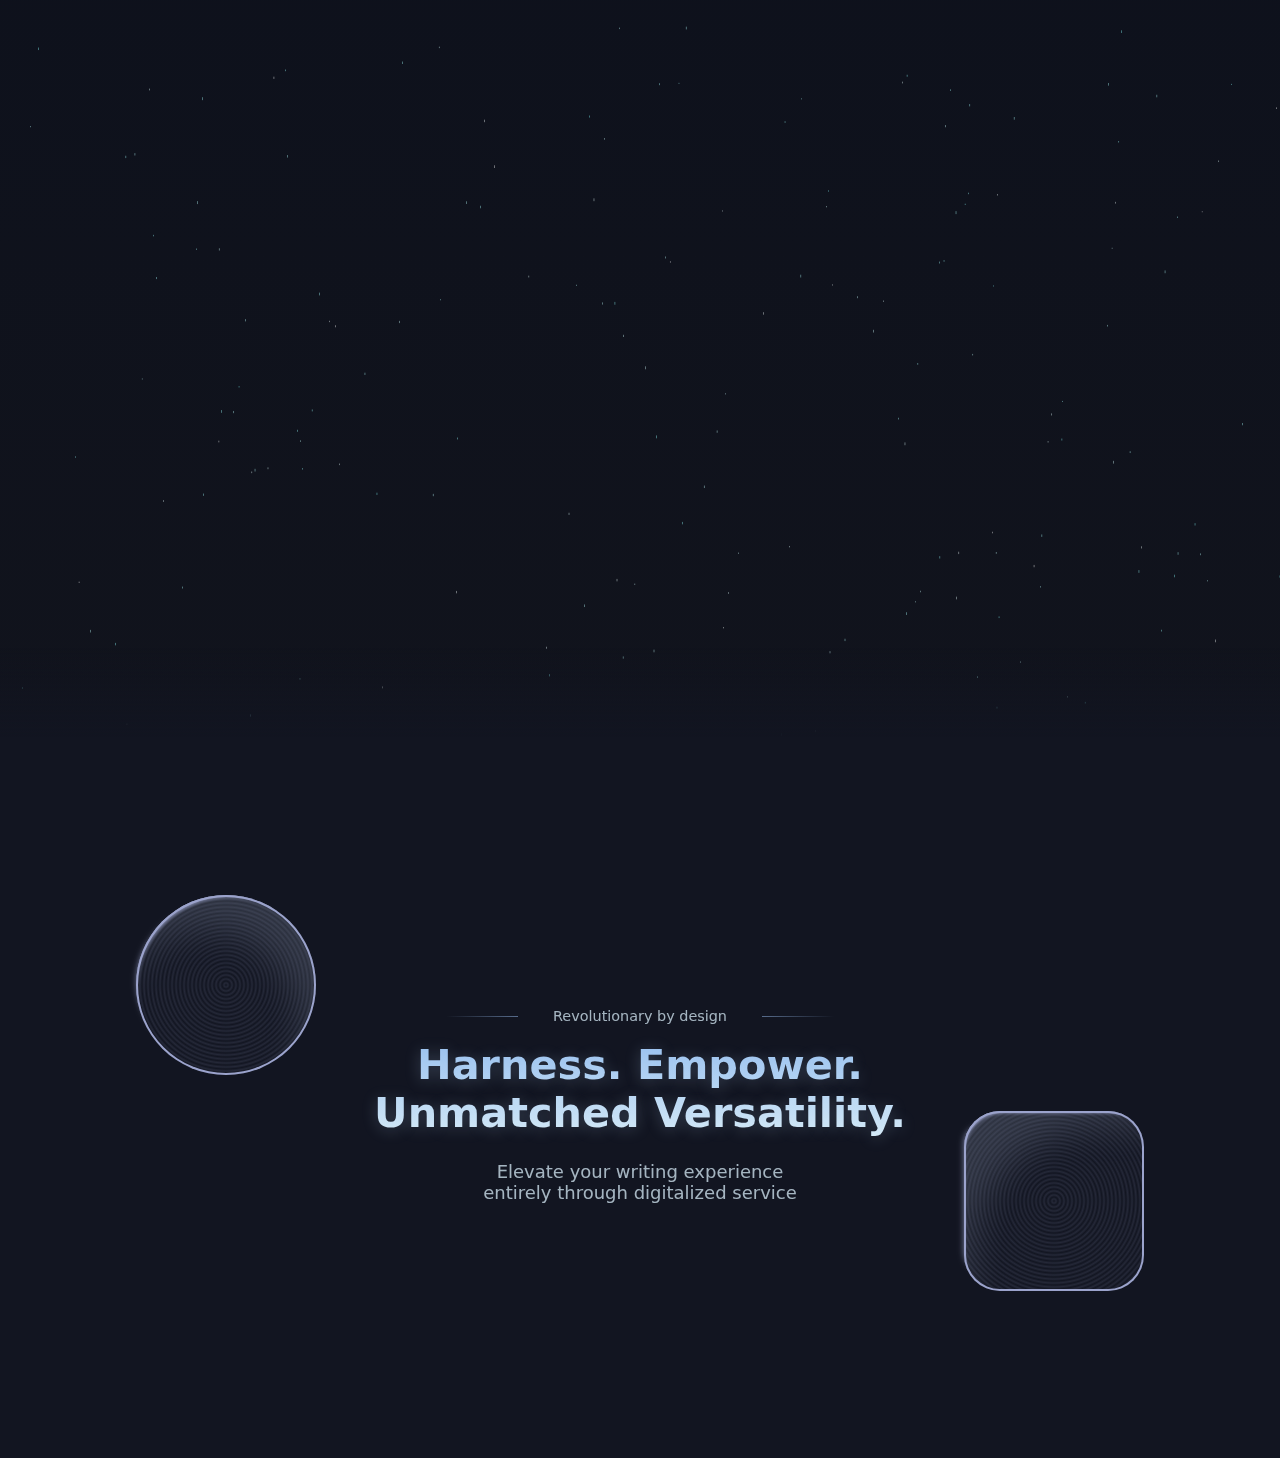
<file: index.html>
<!DOCTYPE html>
<html lang="en" >
<head>
<meta charset="UTF-8">
<meta name="viewport" content="width=device-width, initial-scale=1">
<meta name="theme-color" content="#0a0b14">
<title>BO0KLY</title>
<link rel="stylesheet" href="source/landing/style.css">
</head>
<body>
<!-- design inspired by https://www.authkit.com/ -->
<div class="header">
<h2><a href="https://t.me/Bo0kly" target="_blank" rel="noopener noreferrer">TELEGRAM</a></h2>
<div class="mid-spot" onclick="document.body.classList.toggle('gold');"></div>
<button class="contact-btn"><span class="glow"></span><span class="contact-btn-content">BOOKS</span></button>
<div class="spotlight"><div></div><div></div><div></div></div></div>
<canvas id="particleCanvas"></canvas>
<div class="accent-lines"><div><div></div><div></div><div></div><div></div><div></div></div><div><div></div><div></div><div></div><div></div></div></div>
<div class="heroSubP">
<p>Introducing</p>
</div>
<div class="hero">
  <div class="heroT">
    <h2>Bo0kly</h2>
    <h2>Bo0kly</h2>
  </div>
</div>
<p class="heroP">Change the way you publish <br>
  And revolutionize your writing</p>
<div class="mountains">
  <div></div>
  <div></div>
  <div></div>
</div>
<div class="hero-spacer"></div>

<div class="content-section">
  <div class="content-acc">
    <div></div>
    <div></div>
  </div>
  <p class="subt">Revolutionary by design</p>
  <h3 class="title">Harness. Empower.<br>
    Unmatched Versatility.</h3>
  <p class="subp">Elevate your writing experience <br> entirely through digitalized service</p>
</div>
<!-- partial -->
  <script  src="source/landing/script.js"></script>

</body>
</html>
</file>
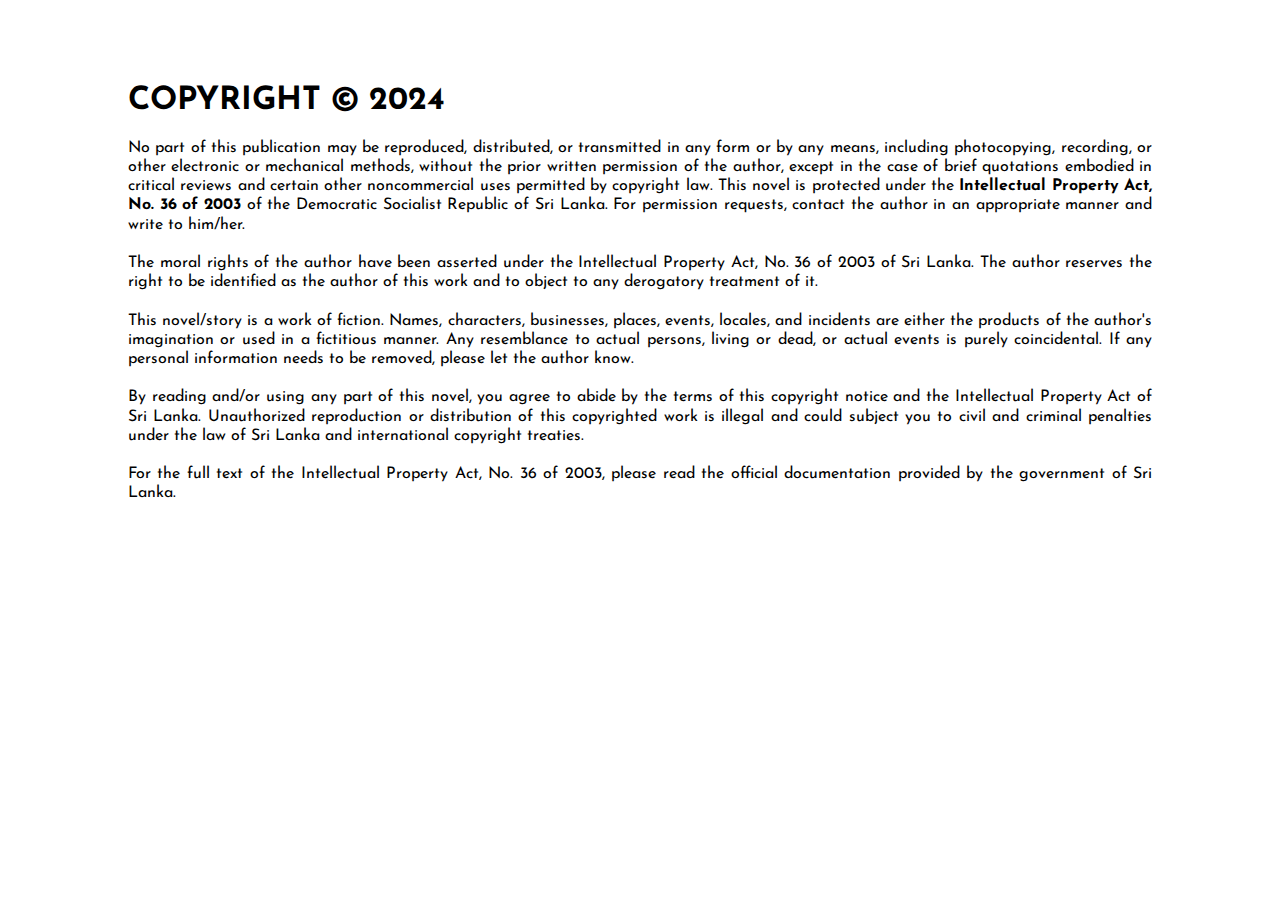
<file: copyright/index.html>
<!DOCTYPE html>
<html lang="en" >
<head>
  <meta charset="UTF-8">
  <meta name="viewport" content="width=device-width, initial-scale=1">
  <meta property="al:android:app_name" content="Medium" />
  <meta property="article:published_time" content="" />
  <meta property="og:site_name" content="Bo0kly" />
  <meta property="og:description" content="All rights reserved"  />
  <title>Copyright Notice</title>
  <link rel="stylesheet" href="./style.css">
  </head>
<body>
<article>
<!-- partial:index.partial.html -->
<section class="content">
<h1>COPYRIGHT © 2024</h1>
<p>No part of this publication may be reproduced, distributed, or transmitted in any form or by any means, including photocopying, recording, or other electronic or mechanical methods, without the prior written permission of the author, except in the case of brief quotations embodied in critical reviews and certain other noncommercial uses permitted by copyright law. This novel is protected under the <b>Intellectual Property Act, No. 36 of 2003</b> of the Democratic Socialist Republic of Sri Lanka. For permission requests, contact the author in an appropriate manner and write to him/her.
<br><br>
The moral rights of the author have been asserted under the Intellectual Property Act, No. 36 of 2003 of Sri Lanka. The author reserves the right to be identified as the author of this work and to object to any derogatory treatment of it.
<br><br>
This novel/story is a work of fiction. Names, characters, businesses, places, events, locales, and incidents are either the products of the author's imagination or used in a fictitious manner. Any resemblance to actual persons, living or dead, or actual events is purely coincidental. If any personal information needs to be removed, please let the author know.
<br><br>
By reading and/or using any part of this novel, you agree to abide by the terms of this copyright notice and the Intellectual Property Act of Sri Lanka. Unauthorized reproduction or distribution of this copyrighted work is illegal and could subject you to civil and criminal penalties under the law of Sri Lanka and international copyright treaties.
<br><br>
For the full text of the Intellectual Property Act, No. 36 of 2003, please read the official documentation provided by the government of Sri Lanka.</p>
</section>
<!-- partial -->
</article> 

</body>
</html>
</file>
<file: source/landing/style.css>
@import url('https://fonts.cdnfonts.com/css/hubot-sans');
*{ box-sizing: border-box; -webkit-font-smoothing: antialiased; text-rendering: optimizeLegibility; scroll-behavior: smooth;}
html, body { height: 100%; }

html::-webkit-scrollbar { display: none; }
html { -ms-overflow-style: none; scrollbar-width: none; }

body {
    margin: 0;
    font-family: Untitled Sans, system-ui, -apple-system, BlinkMacSystemFont, Segoe UI, Roboto, Oxygen, Ubuntu, Cantarell, Open Sans, Helvetica Neue, sans-serif;
    background: #05060f linear-gradient(0deg,rgba(216,236,248,.06),rgba(152,192,239,.06));

    font-size: max(calc(var(--_size) * 0.03), 10px);
    --_factor: min(600px, 80vh);
    --_size: min(var(--_factor), 80vw);
}

body.gold .header h2 ,
body.gold p,
body.gold > * > * :not(.contact-btn) {
    filter: invert(1) brightness(4.7);
}
body.gold .header h2 a{
    filter: hue-rotate(0deg);
}
body.gold canvas {
    filter: drop-shadow(2em 4em 0px #d8bd10) drop-shadow(-8em -14em 0px #d8bd10);
}
body.gold .header .spotlight {
    filter: invert(1) brightness(4.7) opacity(0.5);
}
body.gold .mountains > div {
    box-shadow: 
    -1em -0.2em 0.4em -1.1em #c2ccff,
    inset 0em 0em 0em 2px #d8a910,
    inset 0.2em 0.3em 0.2em -0.2em #c2ccff,
    inset 10.2em 10.3em 2em -10em #d4e6ff2f;
}

body.gold .content-section,
body.gold .content-section ::before,
body.gold .content-section ::after{
    filter: invert(1) brightness(4.4) opacity(1);
}

h2 {
    font-family: 'Hubot-Sans', sans-serif;
}
h2, p {
    margin: 0; padding: 0;
}
h2 a {
    text-decoration: none;
    color: unset;
}

.header {
    display: flex; width: 100%;
    justify-content: center;
    color: #bad6f7;
    padding: 2em;
    position: absolute;
    top: 0; left: 0; right: 0; margin: 0 auto;

    opacity: 0;
    translate: 0 -1em;
    animation: load 2s ease-in 2s forwards, up 1.4s ease-out 2s forwards;
}
.header > :nth-child(1) {
    font-size: 1em;
    position: absolute; left: 0; right: 29em; margin: 0.2em auto;
    width: fit-content;
}
.header > :nth-child(2) {
    position: absolute; left: 0; right: 0; margin: 0 auto;
    width: fit-content;
}
.header > h2{
    opacity: 0.5;
    cursor: pointer;
    transition: opacity 0.04s ease-in-out;
}
.header > h2:hover {
    opacity: 1;
    text-shadow: 0 2px 16px rgba(174,207,242, 0.6);
    width: fit-content;
}

.header > div.mid-spot {
    width: 1.8em; height: 1.8em;
    border-radius: 50%;
    background: black;
    box-shadow: 0 0 1em 0 #98c0ef;
    cursor: pointer;
    transition: box-shadow 1s ease-in-out;
}
.header > div.mid-spot:hover {
    box-shadow: -0.3em 0.1em 0.2em 0 #d8bd10;
}
body.gold .header > div.mid-spot:hover {
    box-shadow: -0.3em 0.1em 0.2em 0 #98c0ef;
}

body.gold .header > div.mid-spot {
    box-shadow: 0 0 1em 0 #d8bd10;
}

.header > :nth-child(2):hover ~ .spotlight {
    animation: colorize 10s linear infinite;
}
@keyframes colorize {
    0%{filter: hue-rotate(0deg); }
    100% {filter: hue-rotate(-380deg);}
}

button.contact-btn {
    position: absolute; left: min(46em, 60vw); right: 0; margin: 0 auto;
    width: 8em; height: 2.4em;
    cursor: pointer;
    border-radius: 20em;
    border: none;
    transition: background 0.5s, transform 0.5s;
    
    border: 1px solid #c2ccff33;
    opacity: 1;
    padding-top: 0.3em;

    background: #121521;
    color: #9dc3f7;
    white-space:nowrap;
}
button.contact-btn::before {
    content: ''; display: block; position:absolute; left: 0; top:0; border-radius: 20em;
    width: 100%; height: 100%;
    background: #c2ccff91 radial-gradient(farthest-side at 50% 100%, #c2ccff, transparent);
    opacity: 0.1;
    transition: all 0.4s ease-in-out;
}
button.contact-btn:hover::before {
    background: #c2ccff1e radial-gradient(farthest-side at 50% 100%, #c2ccff, transparent);
    opacity: 0.3;
}
.contact-btn .glow {
    --border-width: 1px;
    --loop-cycle: 24s;
    position: absolute;
    inset: calc(var(--border-width)* -1);
    border-radius: 50px;
    border: var(--border-width) solid transparent;
    -webkit-mask: linear-gradient(transparent, transparent), linear-gradient(white, white);
    mask: linear-gradient(transparent, transparent), linear-gradient(white, white);
    -webkit-mask-clip: padding-box, border-box;
    mask-clip: padding-box, border-box;
    -webkit-mask-composite: source-in, xor;
    mask-composite: intersect;
    pointer-events: none;
}
button.contact-btn:hover .glow {
    --loop-cycle: 2s;
}
.contact-btn .glow::after, .contact-btn .glow::before {
    content: "";
    height: 100%;
    offset-anchor: 100% 50%;
    background: radial-gradient(circle at 50% 50%, hsla(0, 0%, 100%, 0.75), transparent 50%), radial-gradient(circle at 50% 50%, #c2ccff 50%, transparent);
    opacity: 0.4;
    offset-path: rect(0 100% 100% 0 round 33px);
    position: absolute;
    display: inline-block;
    -webkit-animation: loop 4s linear infinite;
    animation: loop var(--loop-cycle) linear infinite;
    aspect-ratio: 1 / 1;
    transition: opacity 1s ease-in-out;
}
.contact-btn .glow::before {
    animation-delay: calc( var(--loop-cycle) / -2 );
}
@keyframes loop {
    100% {
        offset-distance: 100%;
    }    
}
.contact-btn-content {
    background: linear-gradient(0deg, #d8ecf8, #98c0ef);
    background-clip: text;
    -webkit-text-fill-color: transparent;
    font-size: 1.2em;
    line-height: 142%;
}
button.contact-btn:hover .glow::after, button.contact-btn:hover .glow::before {
    opacity: 0.6;
}
@keyframes btn-rot {
    0% { rotate: 0deg; }
    100% { rotate: 360deg; } 
}

.header .spotlight {
    pointer-events: none;
    position: absolute; left: 0; right: 0; top:0; margin: 0 auto;
    transition: filter 1s ease-in-out;

    height: 42em; width: 100%;
    overflow: hidden;
}
.header .spotlight > div {
    border-radius: 0 0 50% 50%;
    position: absolute; left: 0; right: 0; margin: 0 auto; 
    top: 3em;
    width: 30em; height: max(42em, 86vh);
    background-image: conic-gradient(from 0deg at 50% -5%, transparent 45%, rgba(124, 145, 182, .3) 49%, rgba(124, 145, 182, .5) 50%, rgba(124, 145, 182, .3) 51%, transparent 55%);
    transform-origin: 50% 0;
    filter: blur(15px) opacity(0.5);
    z-index: -1;
    animation: load 2s ease-in-out forwards, loadrot 2s ease-in-out forwards, spotlight 21s ease-in-out infinite reverse;
}
.header .spotlight > div:nth-child(1){ 
    rotate: 20deg;
    animation: load 2s ease-in-out forwards, loadrot 2s ease-in-out forwards, spotlight 17s ease-in-out infinite;
}
.header .spotlight > div:nth-child(2){ 
    rotate: -20deg;
    animation: load 2s ease-in-out forwards, loadrot 2s ease-in-out forwards, spotlight 14s ease-in-out infinite;
}
@keyframes loadrot {
    0% { rotate: 0deg; scale: 0;}
    100% { scale: 1;}
}
@keyframes spotlight {
    0% {
        transform: rotateZ(0deg) scale(1);
        filter: blur(15px) opacity(0.5);
    }
    20% {
        transform: rotateZ(-1deg) scale(1.2);
        filter: blur(16px) opacity(0.6);
    }    
    40% {
        transform: rotateZ(2deg) scale(1.3);
        filter: blur(14px) opacity(0.4);
    }    
    60% {
        transform: rotateZ(-2deg) scale(1.2);
        filter: blur(15px) opacity(0.6);
    }    
    80% {
        transform: rotateZ(1deg) scale(1.1);
        filter: blur(13px) opacity(0.4);
    }    
    100% {
        transform: rotateZ(0deg) scale(1);
        filter: blur(15px) opacity(0.5);
    }    
}

canvas#particleCanvas {
    position: absolute; pointer-events: none;
    animation: load 0.4s ease-in-out forwards;
    z-index: 1;
    width: 100%;
}

p {
    font-size: 1.5em;
}

.hero {
    width: 100%;
    height: 100%;
    max-height: 140px;
    position: absolute; top: 16em;
}

.heroT {
    position: absolute; left: 0; right: 0; margin: auto;
    height: 20em;
    padding-top: 2em;
    translate: 0 -1.6em;
    opacity: 0;
    animation: load 2s ease-in-out 0.6s forwards;
}
@keyframes load {  
    0% { opacity: 0;}    
    100% { opacity: 1;}    
}
.heroT > h2 {
    position: absolute;left: 0; right: 0; margin: auto;
    width: fit-content;
    
    font-size: 7em;
    font-weight: 600;
    color: #9dc3f7;
    background:
    radial-gradient( 2em 2em at 50% 50%,
        transparent calc(var(--p) - 2em),
        #fff calc(var(--p) - 1em), 
        #fff calc(var(--p) - 0.4em), 
        transparent var(--p) 
    ),
    linear-gradient(0deg, #bad1f1 30%, #9dc3f7 100%);
    background-clip: text;
    -webkit-background-clip: text;
    -webkit-text-fill-color: transparent;
    text-shadow: 0 2px 16px rgba(174,207,242,.24);

    --p:0%;
    transition:--p 3s linear;
    
    animation: pulse 10s linear 1.2s infinite;
}

.heroT h2:nth-child(2) {
    background:
    radial-gradient( 2em 2em at 50% 50%,
        transparent calc(var(--p) - 2em),
        transparent calc(var(--p) - 1em),
        #fff calc(var(--p) - 1em), 
        #fff calc(var(--p) - 0.4em), 
        transparent calc(var(--p) - 0.4em), 
        transparent var(--p) 
    );
    background-clip: text;
    -webkit-background-clip: text;
    -webkit-text-fill-color: transparent;
    filter: blur(16px) opacity(0.4);
}
@keyframes pulse { 
    0% { --p:0%; }
    50% { --p:300%;}
    100% { --p:300%;}
}
@property --p {
    syntax: '<percentage>';
    inherits: false;
    initial-value: 0%;
}

.heroP {
    font-size: 1.2em;
    position: absolute; left: 0; right: 0; top: 20.6em; margin: auto;
    height: fit-content; width: fit-content; text-align: center;
    opacity: 0;
    translate: 0 1em;
    animation: load 2s ease-out 2s forwards, up 1.4s ease-out 2s forwards;
    color: #d8ecf8;
    text-shadow: 0 2px 16px rgba(174,207,242,.24);
    background: linear-gradient(0deg, #d8ecf8 0, #98c0ef 100%);
    background-clip: text;
    -webkit-background-clip: text;
    -webkit-text-fill-color: transparent;
}
@keyframes up {      
    100% { translate: 0; }    
}

.heroSubP {
    position: absolute; left: 0; right: 0; top: 13em; margin: auto;
    height: fit-content;
    opacity: 0;
    translate: 0 -1em;
    animation: load3 2s ease-in 0s forwards, up 1.4s ease-out 0s forwards;
}
@keyframes load3 {  
    0% { opacity: 0;}    
    100% { opacity: 0.7;}    
}
.heroSubP p {
    font-size: 1em;
    position: relative; width: fit-content; margin: auto;
    color: #d8ecf8;
    text-shadow: 0 2px 16px rgba(174,207,242,.24);
    background: linear-gradient(0deg, #d8ecf8 0, #98c0ef 100%);
    background-clip: text;
    -webkit-background-clip: text;
    -webkit-text-fill-color: transparent;
}
.heroSubP p::before,
.heroSubP p::after {
    position: absolute; top: 60%; 
    display: block; content: '';
    width: 5em; height: 1px;
    opacity: 0;
    animation: load2 1.4s ease-in-out 0s forwards, up 1.4s ease-out 0s forwards;
}
@keyframes load2 {  
    0% { opacity: 0;}    
    100% { opacity: 0.3;}    
}
.heroSubP p::before{
    background: linear-gradient( -90deg, #9dc3f7 0%, transparent 100%);
    right: 120%;
    translate: -5em 0;
}
.heroSubP p::after {
    background: linear-gradient( 90deg, #9dc3f7 0%, transparent 100%);
    left: 120%;
    translate: 5em 0;
}

.accent-lines {
    pointer-events: none;
    position: absolute; top: 0; left: 0; right: 0;
    width: 100%; height: 42em;
    z-index: -2;
    --accent-lines-clr: rgba(186, 215, 247, .18);
}
.accent-lines > div {
    position: absolute; top: 0; right: 0; left: 0; margin: auto;
    height: 100%; width: 100%;
}
.accent-lines > div:nth-child(1) > div{
    position: absolute; top: 0; right: 0; left: 0; margin: auto;
    width: 100%; height: 1px;
    background: linear-gradient(90deg, transparent, var(--accent-lines-clr), transparent);
    opacity: 0; scale: 0;
    animation: accentload 2s ease-out 2.4s forwards;
}
.accent-lines > div:nth-child(1) > div:nth-child(1){ top: 6em; }
.accent-lines > div:nth-child(1) > div:nth-child(2){ top: 11em; }
.accent-lines > div:nth-child(1) > div:nth-child(3){ top: 16em; }
.accent-lines > div:nth-child(1) > div:nth-child(4){ top: 24em; }
.accent-lines > div:nth-child(1) > div:nth-child(5){ top: 29em; }
.accent-lines > div:nth-child(2) > div{
    position: absolute; top: 0; right: 0; left: 0; margin: auto;
    width: 1px; height: 100%;
    background: var(--accent-lines-clr);
}
@keyframes accentload {
    0% {
        opacity: 0; scale: 0;
    }
    100% {
        opacity: 1; scale: 1;
    }
}

.accent-lines > div:nth-child(2) > div {
    opacity: 0; scale: 0;
    animation: accentload 2s ease-out 2s forwards;
}
.accent-lines > div:nth-child(2) > div:nth-child(1){ left: 24em; }
.accent-lines > div:nth-child(2) > div:nth-child(2){ left: 34em; }
.accent-lines > div:nth-child(2) > div:nth-child(3){ right: 24em; }
.accent-lines > div:nth-child(2) > div:nth-child(4){ right: 34em; }

.accent-lines > div:nth-child(1) > div::before, 
.accent-lines > div:nth-child(1) > div::after { 
    content: ''; display: none; position: absolute;
    width: 0.2em; height: 0.2em; border-radius: 1em;
    background: #9dc3f7;
    left: 0; right: 0; margin: auto;
    translate: 0 -1px;

    opacity: 0; scale: 0;
    animation: accentload 2s ease-out 4.4s forwards;
}

.accent-lines > div:nth-child(1) > div:nth-child(3)::before{ display: block; left: 24em; }
.accent-lines > div:nth-child(1) > div:nth-child(3)::after{ display: block; right: 24em; }
.accent-lines > div:nth-child(1) > div:nth-child(4)::before{ display: block; left: 24em; }
.accent-lines > div:nth-child(1) > div:nth-child(4)::after{ display: block; right: 24em; }
.accent-lines > div:nth-child(1) > div:nth-child(5)::before{ display: block; left: 24em; }
.accent-lines > div:nth-child(1) > div:nth-child(5)::after{ display: block; right: 24em; }

.accent-lines > div:nth-child(1) > div:nth-child(2)::before,
.accent-lines > div:nth-child(1) > div:nth-child(2)::after{ 
    display: block; width: 5em; height: 1px; border-radius: 0; opacity: 0.12;
}
.accent-lines > div:nth-child(1) > div:nth-child(2)::before{
    right: 24em; rotate: 45deg; translate: -2.5em 2.5em;
}
.accent-lines > div:nth-child(1) > div:nth-child(2)::after{
    right: 24em; rotate: -45deg; translate: -2.5em 2.5em;
}
.accent-lines > div:nth-child(1) > div:nth-child(1)::before,
.accent-lines > div:nth-child(1) > div:nth-child(1)::after{ 
    display: block; width: 5em; height: 1px; border-radius: 0; opacity: 0.12;
}
.accent-lines > div:nth-child(1) > div:nth-child(1)::before{
    left: 24em; rotate: 45deg; translate: 2.5em 7.5em;
}
.accent-lines > div:nth-child(1) > div:nth-child(1)::after{
    left: 24em; rotate: -45deg; translate: 2.5em 7.5em;
}

.accent-lines > div:nth-child(1) > div:nth-child(2)::before,
.accent-lines > div:nth-child(1) > div:nth-child(2)::after {
    opacity: 0; scale: 0;
    animation: accentload2 2s ease-out 2.4s forwards;
}
.accent-lines > div:nth-child(1) > div:nth-child(1)::before,
.accent-lines > div:nth-child(1) > div:nth-child(1)::after {
    opacity: 0; scale: 0;
    animation: accentload3 2s ease-out 2.4s forwards;
} 
@keyframes accentload2 {
    0% {
        opacity: 0; scale: 0; transform: rotate(360deg);
    }
    50% { scale: 0; }
    100% {
        opacity: 0.12; scale: 1; transform: rotate(0deg);
    }
}
@keyframes accentload3 {
    0% {
        opacity: 0; scale: 0; transform: rotate(-360deg);
    }
    50% { scale: 0; }
    100% {
        opacity: 0.12; scale: 1; transform: rotate(0deg);
    }
}

.mountains {
    position: absolute; left: 0; right: 0; top: 31em; margin: auto;
    width: 100%; height: 10em;
    pointer-events: none;
}
.mountains::before {
    content: ''; display: block;
    width: 100%; height: 500%;
    position: absolute; top: 0%;
    background: linear-gradient(90deg, #121521 0%, transparent 50%);
    background: linear-gradient(0deg, #121521 80%, transparent 90%);
    z-index: 2;
}
.mountains > div {
    box-shadow: 
    -1em -0.2em 0.4em -1.1em #c2ccff,
    inset 0em 0em 0em 2px #c2ccff,
    inset 0.2em 0.3em 0.2em -0.2em #c2ccff,
    inset 10.2em 10.3em 2em -10em #d4e6ff2f;
    background: #121521;
    z-index: 1;
    filter: brightness(0.8);
    position: absolute; left: 0; right: 0; margin: auto;
    width: 20em; height: 20em;
    rotate: 45deg;
}
.mountains > div:nth-child(1) {
    bottom: -240%; 
    translate: -6em 2em;
    animation: mountainload1 2s ease-out 2.4s forwards;
}
.mountains > div:nth-child(2) {
    bottom: -240%;
    translate: -2em 0em;
    width: 14em; height: 20em;
    animation: mountainload2 2s ease-out 2.2s forwards;
}
.mountains > div:nth-child(3) {
    bottom: -240%; 
    translate: 6em 3em;
    animation: mountainload1 2s ease-out 2s forwards;
}
@keyframes mountainload1 {
    0% { bottom: -240%; }
    100% { bottom: -140%; }
}
@keyframes mountainload2 {
    0% { bottom: -240%; }
    100% { bottom: -108%; }
}
.mountains > div::before {
    content: ''; display: block;
    background: repeating-radial-gradient( at 100% 100%, transparent 0%, #c2ccff22 2px, transparent 4px);
    width: 12em; height: 12em;
    position: absolute;
    left: 0; top: 0;
    border-bottom-right-radius: 100%;
}

.hero-spacer {
    height: 40em;
    pointer-events: none;
}

.content-section {
    position: relative;
    z-index: 1112;
    color: #fff;
    width: 100%;
    text-align: center;
    padding: 16em 0 12em 0;
    overflow: hidden;
}

.content-section p.subt {
    color: #d8ecf8be;
    font-size: 0.8em;
    font-weight: 200;
    position: relative;
    width: fit-content;
    margin: auto;
}
.content-section h3 {
    margin: 0.4em 0 0.6em 0;
    font-size: 2.3em;
    font-weight: 600;
    color: #d8ecf8;
    text-shadow: 0 2px 16px rgba(174,207,242,.24);
    background: linear-gradient(0deg, #d8ecf8 0, #98c0ef 100%);
    background-clip: text;
    -webkit-background-clip: text;
    -webkit-text-fill-color: transparent;
}
.content-section p.subp {
    color: #d8ecf8be;
    font-size: 1em;
    font-weight: 400;
    max-width: 26em;
    margin: auto;
}

.content-section p.subt::before,
.content-section p.subt::after {
    position: absolute; top: 60%; 
    display: block; content: '';
    width: 5em; height: 1px;
    opacity: 0.5;
}
.content-section p.subt::before{
    background: linear-gradient( -90deg, #9dc3f7 0%, transparent 100%);
    right: 120%;
    top: 50%;
}
.content-section p.subt::after {
    background: linear-gradient( 90deg, #9dc3f7 0%, transparent 100%);
    left: 120%;
    top: 50%;
}

.content-section .content-acc {
    position: absolute;
    left: 0; right: 0; top: 25%; margin: auto;
    display: flex; justify-content: center;
}
.content-section .content-acc div{
    width: 10em; height: 10em;
    border-radius: 50%;
    box-shadow: 
    -1em -0.2em 0.4em -1.1em #c2ccff,
    inset 0em 0em 0em 2px #c2ccff,
    inset 0.2em 0.3em 0.2em -0.2em #c2ccff,
    inset -1.2em 2.3em 2em -0.5em #d4e6ff2f;
    background: #121521;
    z-index: 1;
    filter: brightness(0.8);
    background: repeating-radial-gradient( at 50% 50%, transparent 0%, #c2ccff22 2px, transparent 4px);
    translate: -18em;
}
.content-section .content-acc div:nth-child(2){
    translate: 18em 12em;
    border-radius: 2em;
    box-shadow: 
    -1em -0.2em 0.4em -1.1em #c2ccff,
    inset 0em 0em 0em 2px #c2ccff,
    inset 0.2em 0.3em 0.2em -0.2em #c2ccff,
    inset 10.8em 11.3em 2em -10.5em #d4e6ff2f;
}
</file>
<file: copyright/style.css>
@import url('https://fonts.googleapis.com/css?family=Josefin+Sans:400,400i,600,600i');
html,body{
  margin:0;
  height:100%;
  font-family: 'Josefin Sans', sans-serif;

}

p {
    line-height: 1.2;
}

.header{
  position:relative;
  overflow:hidden;
  display:flex;
  flex-wrap: wrap;
  justify-content: center;
  align-items: flex-start;
  align-content: flex-start;
  height:50vw;
  min-height:400px;
  max-height:550px;
  min-width:300px;
  color:#eee;
}
.header:after{
  content:"";
  width:100%;
  height:40%;
  position:absolute;
  bottom:0;
  left:0;
  z-index:-1;
 background: linear-gradient(to bottom, rgba(0,0,0,0) 0%,rgba(27,32,48,1) 100%);
}
.header:before{
  content:"";
  width:100%;
  height:100%;
  position:absolute;
  top:0;
  left:0;
    -webkit-backface-visibility: hidden;
    -webkit-transform: translateZ(0) scale(1.0, 1.0);
    transform: translateZ(0);
  background:#1B2030 url(https://i.postimg.cc/fy4SMrQb/Knight-Order.jpg) top center no-repeat;
  background-size:cover;
  background-attachment:fixed;
  animation: grow 60s  linear 10ms infinite;
  transition:all 0.2s ease-in-out;
  z-index:-2
}
.header a{
  color:#eee
}
.menu{
  display:block;
  width:30px;
  height:30px;
  border:2px solid #fff;
  border-radius:3px;
  position:absolute;
  right:20px;
  top:20px;
  text-decoration:none
}
.menu:after{
  content:"";
  display:block;
  width:20px;
  height:3px;
  background:#fff;
  position:absolute;
  margin:0 auto;
  top:5px;
  left:0;
  right:0;
  box-shadow:0 8px, 0 16px
}
.logo{
  border:2px solid #fff;
  border-radius:3px;
  text-decoration:none;
  display:inline-block;
  margin:20px;
  padding:5px 10px;
  font-weight:600;
  font-size:1.2em;
  box-sizing:border-box
}
.sides, .info{
  flex: 0 0 auto;
  width:50%
}
.info{
  width:100%;
  padding:15% 10% 0 10%;
  text-align:center;
  text-shadow:0 2px 3px rgba(0,0,0,0.2)
}
.author{
  display:inline-block;
  width:50px;
  height:50px;
  border-radius:50%;
  background:url(http://favim.com/media/uploads/images/610/140308/black-n-white-cute-funny-iron-man-Favim.com-1462744.jpg) center no-repeat;
  background-size:cover;
  box-shadow:0 2px 3px rgba(0,0,0,0.3);
  margin-bottom:3px
}
.info h4, .meta{
  font-size:0.7em
}
.meta{
  font-style:italic;
}
@keyframes grow{
  0% { transform:scale(1)}
  50% { transform:scale(1.2)}
}
.content{  
  padding:5% 10%;
  text-align:justify
}
.btn{
  color:#333;
  border:2px solid;
  border-radius:3px;
  text-decoration:none;
  display:inline-block;
  padding:5px 10px;
  font-weight:600
}

.twtr{
  margin-top:100px
}
</file>
